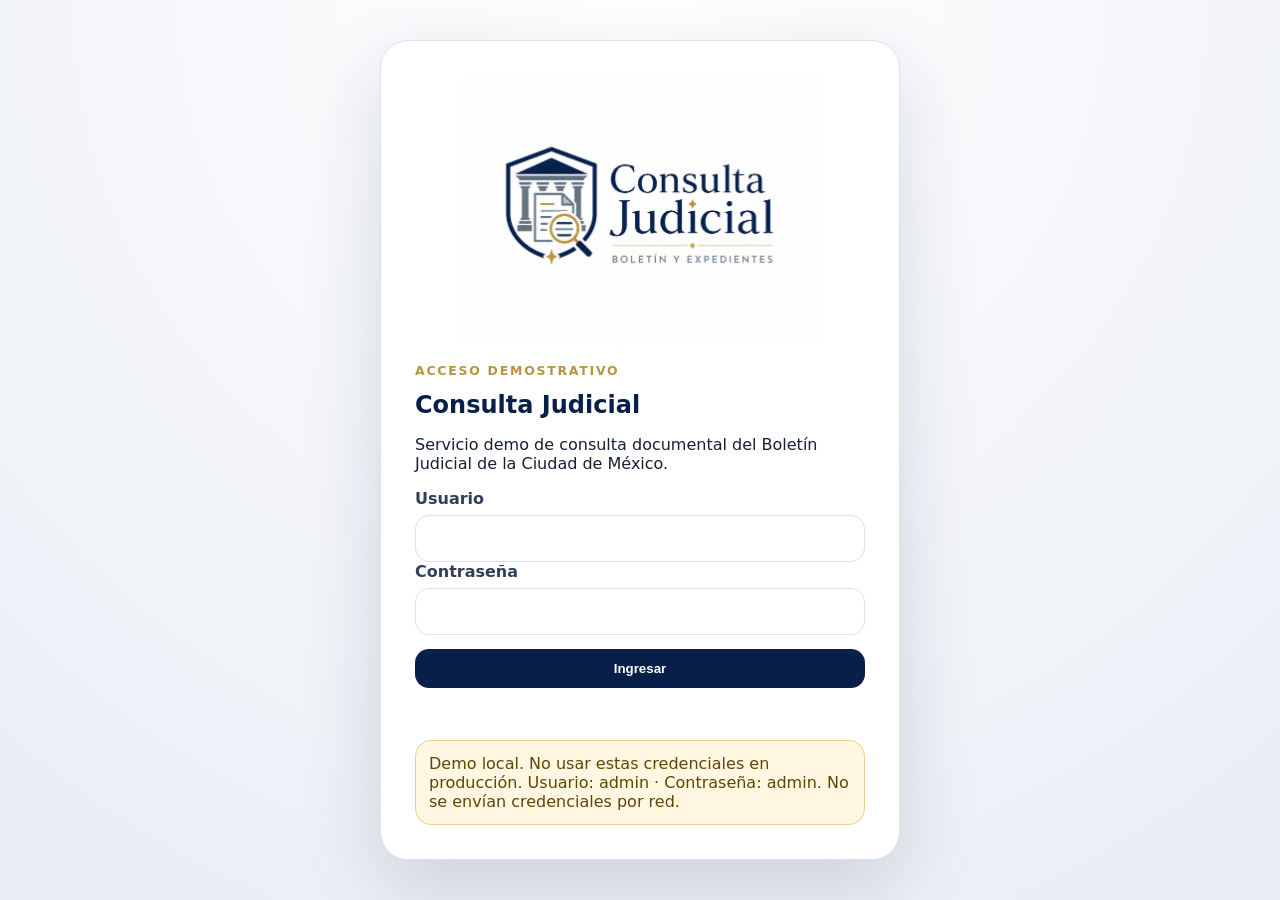
<file: index.html>
<!doctype html><html lang="es"><head><meta charset="UTF-8"><meta name="viewport" content="width=device-width,initial-scale=1"><meta name="referrer" content="no-referrer"><title>Consulta Judicial | Login demo</title><link rel="stylesheet" href="styles.css"></head><body class="login-page"><main class="login-shell"><section class="login-card"><img class="login-logo" src="assets/img/logo-consulta-judicial.png" alt="Consulta Judicial"><p class="eyebrow">Acceso demostrativo</p><h1>Consulta Judicial</h1><p>Servicio demo de consulta documental del Boletín Judicial de la Ciudad de México.</p><form id="loginForm" autocomplete="off"><label>Usuario<input id="username" type="text" autocomplete="username" required></label><label>Contraseña<input id="password" type="password" autocomplete="current-password" required></label><button class="button full" type="submit">Ingresar</button><p id="loginMsg" class="msg"></p></form><div class="warning">Demo local. No usar estas credenciales en producción. Usuario: admin · Contraseña: admin. No se envían credenciales por red.</div></section></main><script src="app.js"></script></body></html>
</file>
<file: styles.css>
:root{--navy:#071f49;--navy2:#0e3267;--gold:#b8953d;--steel:#6b7886;--bg:#f4f6f9;--card:#fff;--line:#dce2ea;--danger:#8a1f2d;--ok:#146c43}*{box-sizing:border-box}body{margin:0;font-family:system-ui,-apple-system,Segoe UI,Roboto,Arial,sans-serif;background:var(--bg);color:#152033}a{color:inherit}.login-page{min-height:100vh;display:grid;place-items:center;background:radial-gradient(circle at top,#fff,#e9edf4)}.login-shell{width:min(980px,94vw);display:grid;place-items:center}.login-card{background:#fff;border:1px solid var(--line);border-radius:28px;padding:34px;box-shadow:0 28px 80px #0b214026;width:min(520px,100%)}.login-logo{width:100%;max-width:360px;display:block;margin:0 auto 18px}.eyebrow{letter-spacing:.14em;text-transform:uppercase;color:var(--gold);font-size:.78rem;font-weight:700}.login-card h1,.topbar h1{color:var(--navy);margin:.2rem 0}.login-card label,.search-grid label{display:grid;gap:7px;font-weight:700;color:#314057}.login-card input,.search-grid input,.search-grid select{border:1px solid var(--line);border-radius:14px;padding:13px 14px;font:inherit;background:white}.button,.secondary,.ghost{border:0;border-radius:14px;padding:12px 16px;font-weight:800;cursor:pointer;text-decoration:none;display:inline-flex;align-items:center;justify-content:center;gap:8px}.button{background:var(--navy);color:white}.secondary{background:#e8edf4;color:var(--navy)}.ghost{background:transparent;border:1px solid #ffffff44;color:white}.full{width:100%;margin-top:14px}.msg{min-height:20px;color:var(--danger)}.warning{background:#fff7e2;border:1px solid #ead08f;color:#5d4700;padding:13px;border-radius:16px;margin-top:16px}.warning.wide{margin:0 0 18px}.sidebar{position:fixed;inset:0 auto 0 0;width:280px;background:linear-gradient(180deg,var(--navy),#061833);color:white;padding:20px;display:flex;flex-direction:column;gap:20px;z-index:10}.brand{display:flex;gap:12px;align-items:center}.brand img{width:64px;height:64px;object-fit:contain;background:white;border-radius:16px;padding:4px}.brand strong{display:block}.brand span{display:block;color:#c5cfdd;font-size:.82rem}.sidebar nav{display:grid;gap:6px}.sidebar nav a{padding:11px 12px;border-radius:12px;text-decoration:none;color:#e7edf7}.sidebar nav a:hover{background:#ffffff18}.main{margin-left:280px;min-height:100vh;padding:26px}.topbar{display:flex;justify-content:space-between;gap:20px;align-items:center;margin-bottom:22px}.hero{display:grid;grid-template-columns:1fr 220px;gap:18px;background:linear-gradient(135deg,#fff,#eef3fa);border:1px solid var(--line);border-radius:26px;padding:28px;margin-bottom:18px}.hero h2{font-size:2rem;color:var(--navy);margin:.2rem 0}.hero-card{background:var(--navy);color:white;border-radius:22px;padding:24px;display:grid;place-items:center;text-align:center}.hero-card strong{font-size:3rem}.cards{display:grid;grid-template-columns:repeat(3,minmax(0,1fr));gap:16px;margin-bottom:18px}.card,.panel{background:var(--card);border:1px solid var(--line);border-radius:22px;padding:20px;box-shadow:0 12px 40px #12284d10}.card{text-decoration:none;display:block}.card span{color:var(--gold);font-weight:900}.card h3,.panel h2{color:var(--navy);margin:.35rem 0}.lead{font-size:1.05rem;color:#445166}.search-panel{margin-bottom:18px}.search-grid{display:grid;grid-template-columns:2fr 1fr 1fr 1fr;gap:14px}.actions{display:flex;gap:10px;flex-wrap:wrap;margin-top:15px}.hint{color:var(--steel);font-size:.92rem}.metrics{display:grid;grid-template-columns:repeat(4,minmax(0,1fr));gap:14px;margin-bottom:18px}.metric{background:white;border:1px solid var(--line);border-radius:18px;padding:16px}.metric strong{display:block;font-size:1.7rem;color:var(--navy)}.metric span{color:var(--steel);font-size:.9rem}.table-head{display:flex;justify-content:space-between;gap:15px;align-items:center}.badge{display:inline-flex;border-radius:999px;padding:7px 10px;background:#eef3fa;color:var(--navy);font-weight:800;font-size:.82rem}.badge.ok{background:#e8f7ef;color:var(--ok)}.results{display:grid;gap:12px}.result{border:1px solid var(--line);border-radius:18px;padding:16px;background:#fff}.result-head{display:flex;justify-content:space-between;gap:12px;align-items:start}.result h3{margin:0;color:var(--navy)}.snippets{margin:12px 0 0;padding-left:18px}.snippets li{margin:7px 0;line-height:1.45}.meta{color:var(--steel);font-size:.9rem}.facts{display:grid;grid-template-columns:repeat(4,1fr);gap:12px}.facts div{background:#f6f8fb;border:1px solid var(--line);border-radius:16px;padding:14px}.facts span{display:block;color:var(--steel);font-size:.83rem}.chips{display:flex;flex-wrap:wrap;gap:9px}.chip{border:1px solid var(--line);background:#f8fafc;border-radius:999px;padding:9px 12px}.pdf-viewer{width:100%;height:76vh;border:1px solid var(--line);border-radius:18px}.timeline{display:grid;gap:10px}.timeitem{border-left:4px solid var(--gold);padding:8px 14px;background:#f8fafc;border-radius:12px}.bars{display:grid;gap:10px;margin:18px 0}.bar{display:grid;grid-template-columns:220px 1fr 70px;gap:10px;align-items:center}.bar span:nth-child(2){height:14px;background:#dfe7f1;border-radius:999px;overflow:hidden}.bar i{display:block;height:100%;background:var(--navy);border-radius:999px}table{width:100%;border-collapse:collapse}th,td{border-bottom:1px solid var(--line);text-align:left;padding:10px}th{color:var(--navy)}.disabled{opacity:.7}.roadmap li{margin:10px 0}.legal{color:#657387;font-size:.82rem;margin-top:28px;padding:16px;border-top:1px solid var(--line)}@media(max-width:980px){.sidebar{position:static;width:auto}.main{margin-left:0}.cards,.metrics,.facts{grid-template-columns:1fr 1fr}.search-grid,.hero{grid-template-columns:1fr}.topbar{align-items:flex-start;flex-direction:column}}@media(max-width:620px){.cards,.metrics,.facts{grid-template-columns:1fr}.main{padding:14px}.bar{grid-template-columns:1fr}.result-head{display:block}}
</file>
